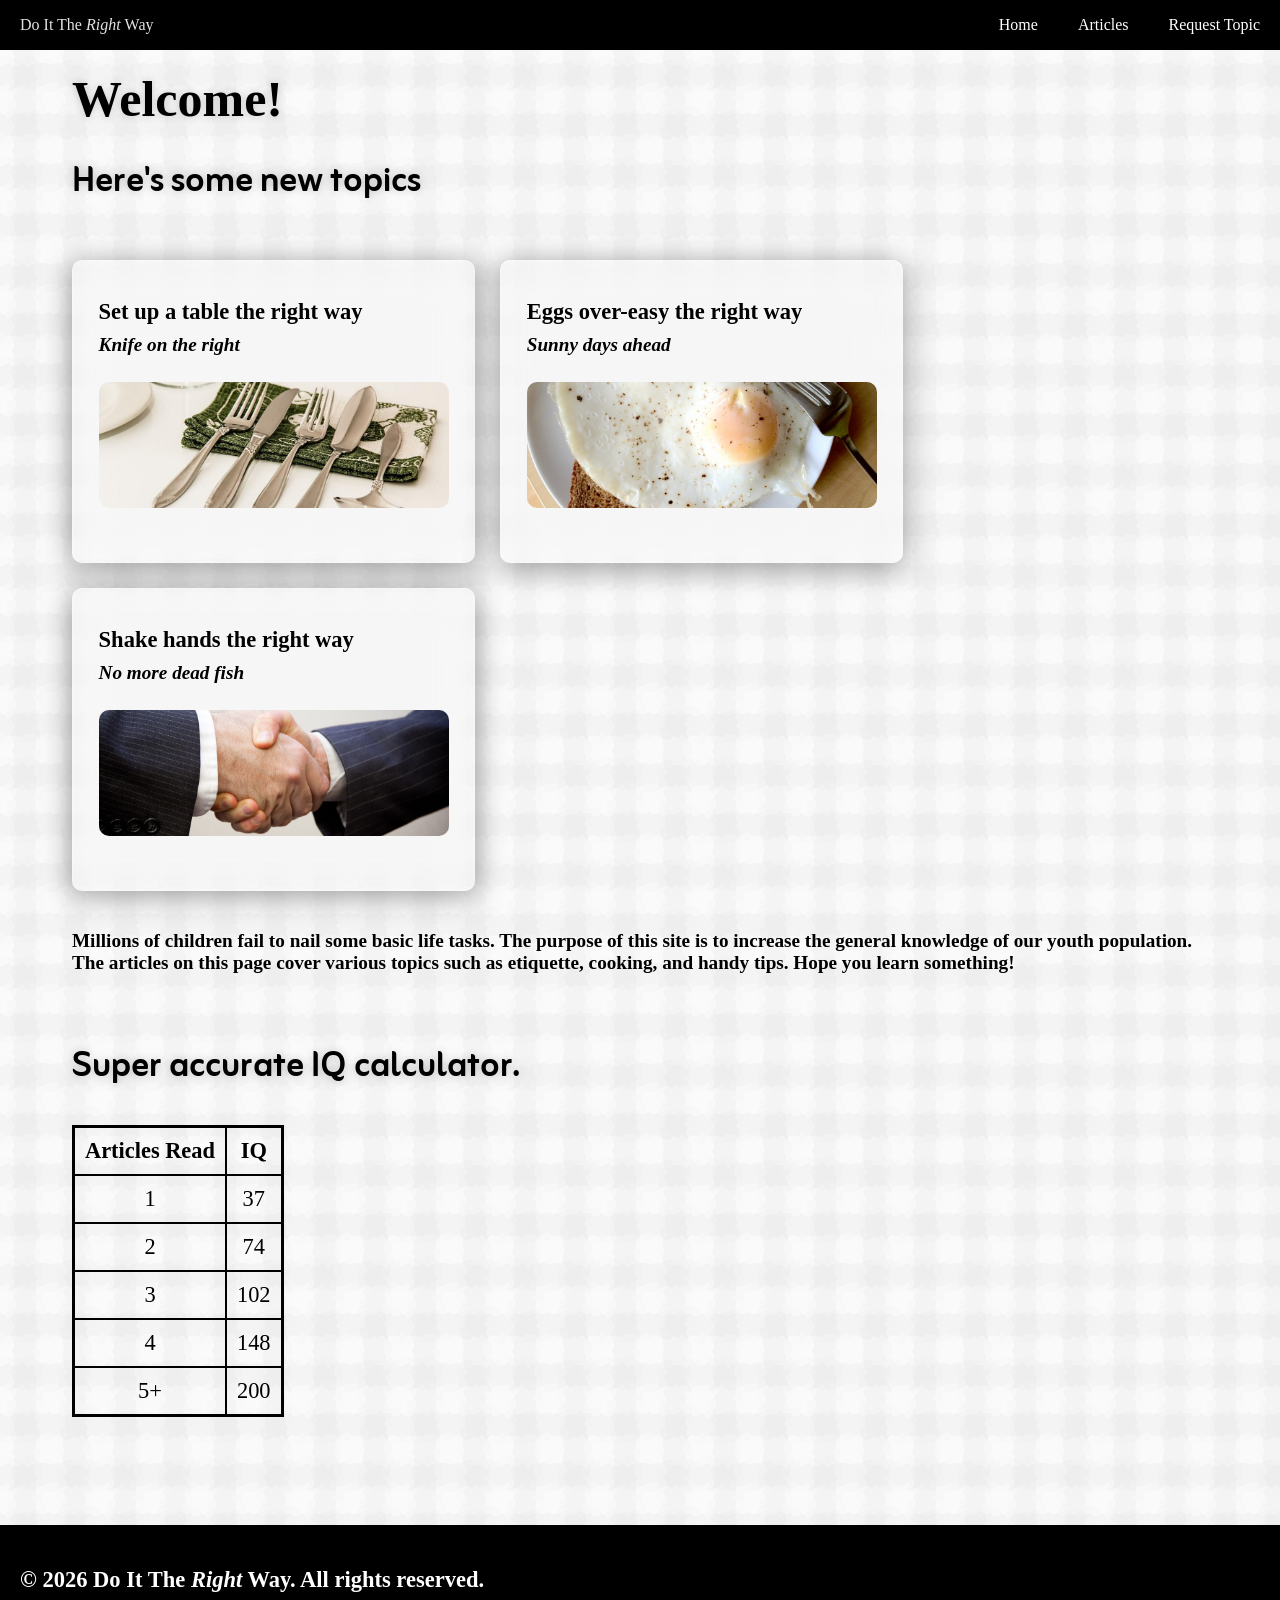
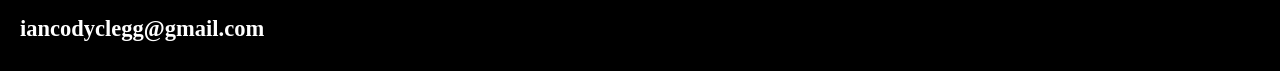
<file: index.html>
<!DOCTYPE html>
<html lang="en">
<head>
    <meta charset="UTF-8">
    <meta name="viewport" content="width=device-width, initial-scale=1.0">
    <link rel="stylesheet" href="style.css">
    <link rel="preconnect" href="https://fonts.googleapis.com">
    <link rel="preconnect" href="https://fonts.gstatic.com" crossorigin>
    <link href="https://fonts.googleapis.com/css2?family=Google+Sans:ital,opsz,wght@0,17..18,400..700;1,17..18,400..700&family=Zain:ital,wght@0,200;0,300;0,400;0,700;0,800;0,900;1,300;1,400&display=swap" rel="stylesheet">
    <link rel="icon" href="favicon.png">
    <title>Do It The Right Way</title>
</head>
<body style="background-image: url(tile.png);">
    <nav>
        <div class="nav-title">Do It The<i><span class="right">&nbsp;Right</span>&nbsp;</i>Way</div>
        <div class="nav-element"><a href="index.html">Home</a></div>
        <div class="nav-element"><a href="articles.html">Articles</a></div>
        <div class="nav-element"><a href="about.html">Request Topic</a></div>
    </nav>
    <main>
        <header>
            <h1>Welcome!</h1>
            <h2>Here's some new topics</h2>
        </header>
        <div id="item-holder">
            <article>
                <a href="article_table.html">
                    <div class="item">
                        <h3>Set up a table the right way</h3>
                        <h4>Knife on the right</h4>
                        <img src="table.jpg" alt="silverware on a table">
                    </div>
                </a>
            </article>
            <article>
                <a href="article_eggs.html">
                    <div class="item">
                        <h3>Eggs over-easy the right way</h3>
                        <h4>Sunny days ahead</h4>
                        <img src="eggs.jpg" alt="egg made over easy">
                    </div>
                </a>
            </article>
            <article>
                <a href="article_handshake.html">
                    <div class="item">
                        <h3>Shake hands the right way</h3>
                        <h4>No more dead fish</h4>
                        <img src="handshake.jpg" alt="handshake">
                    </div>
                </a>
            </article>
        </div>
        <p>Millions of children fail to nail some basic life tasks. The purpose of this site is to increase the general knowledge of our youth population. The articles on this page cover various topics such as etiquette, cooking, and handy tips. Hope you learn something!</p>
        <br><br><br>
        <h2>Super accurate IQ calculator.</h2>
        <table>
            <tr>
                <th scope="col">Articles Read</th>
                <th scope="col">IQ</th>
            </tr>
            <tr>
                <td>1</td>
                <td>37</td>
            </tr>
            <tr>
                <td>2</td>
                <td>74</td>
            </tr>
            <tr>
                <td>3</td>
                <td>102</td>
            </tr>
            <tr>
                <td>4</td>
                <td>148</td>
            </tr>
            <tr>
                <td>5+</td>
                <td>200</td>
            </tr>
        </table>
    </main>
    <br><br><br>
    <br><br><br>
    <footer>
        <h3 style="font-family: 'Times New Roman', Times, serif;">&copy; 2026 Do It The <i>Right</i> Way. All rights reserved.</h3>
        <h3 class="emailholder"><a class="email" href="mailto:iancodyclegg@gmail.com">iancodyclegg@gmail.com</a></h3>
    </footer>
</body>
</html>
</file>
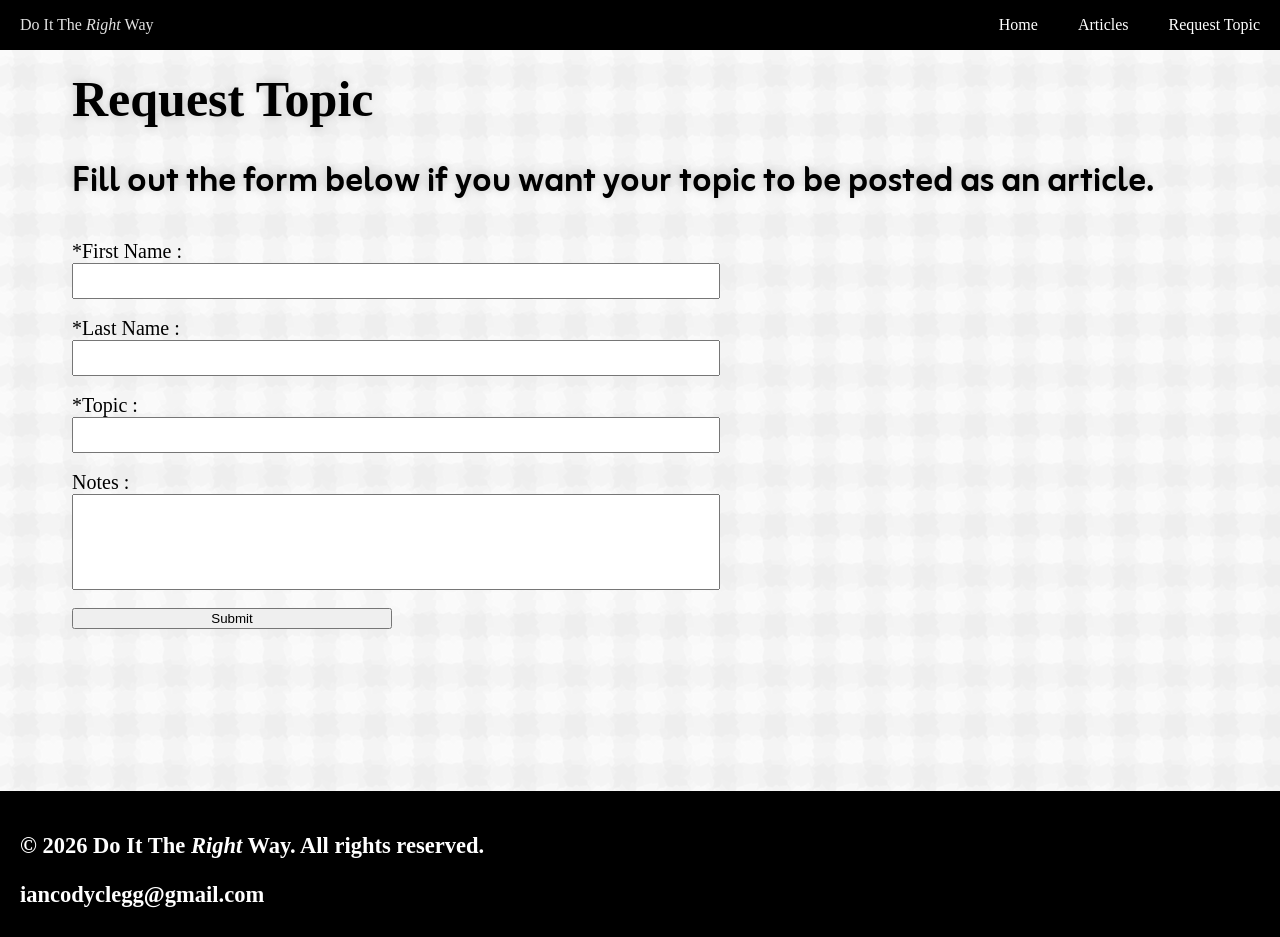
<file: about.html>
<!DOCTYPE html>
<html lang="en">
<head>
    <meta charset="UTF-8">
    <meta name="viewport" content="width=device-width, initial-scale=1.0">
    <link rel="stylesheet" href="style.css">
    <link rel="preconnect" href="https://fonts.googleapis.com">
    <link rel="preconnect" href="https://fonts.gstatic.com" crossorigin>
    <link href="https://fonts.googleapis.com/css2?family=Google+Sans:ital,opsz,wght@0,17..18,400..700;1,17..18,400..700&family=Zain:ital,wght@0,200;0,300;0,400;0,700;0,800;0,900;1,300;1,400&display=swap" rel="stylesheet">
    <link rel="icon" href="favicon.png">
    <title>Request Topic</title>
</head>
<body style="background-image: url(tile.png);">
    <nav>
        <div class="nav-title">Do It The<i><span class="right">&nbsp;Right</span>&nbsp;</i>Way</div>
        <div class="nav-element"><a href="index.html">Home</a></div>
        <div class="nav-element"><a href="articles.html">Articles</a></div>
        <div class="nav-element"><a href="about.html">Request Topic</a></div>
    </nav>
    <main>
        <header>
            <h1>Request Topic</h1>
            <h2>Fill out the form below if you want your topic to be posted as an article.</h2>
        </header>
        <form>
            <label>*First Name :</label><input type="text" name="name" class="name" for="name" maxlength="20" required><br>
            <label>*Last Name :</label><input type="text" name="name" class="name" for="name" maxlength="20" required><br>
            <label>*Topic :</label><input type="text" name="topic" id="topic" for="topic" maxlength="50" required><br>
            <label>Notes :</label><input type="text" name="notes" id="notes" for="notes" maxlength="400"><br>
            <input type="submit">
        </form>
        <br><br><br><br><br><br><br><br><br>
    </main>
    <footer>
        <h3 style="font-family: 'Times New Roman', Times, serif;">&copy; 2026 Do It The <i>Right</i> Way. All rights reserved.</h3>
        <h3 class="emailholder"><a class="email" href="mailto:iancodyclegg@gmail.com">iancodyclegg@gmail.com</a></h3>
    </footer>
</body>
</html>
</file>
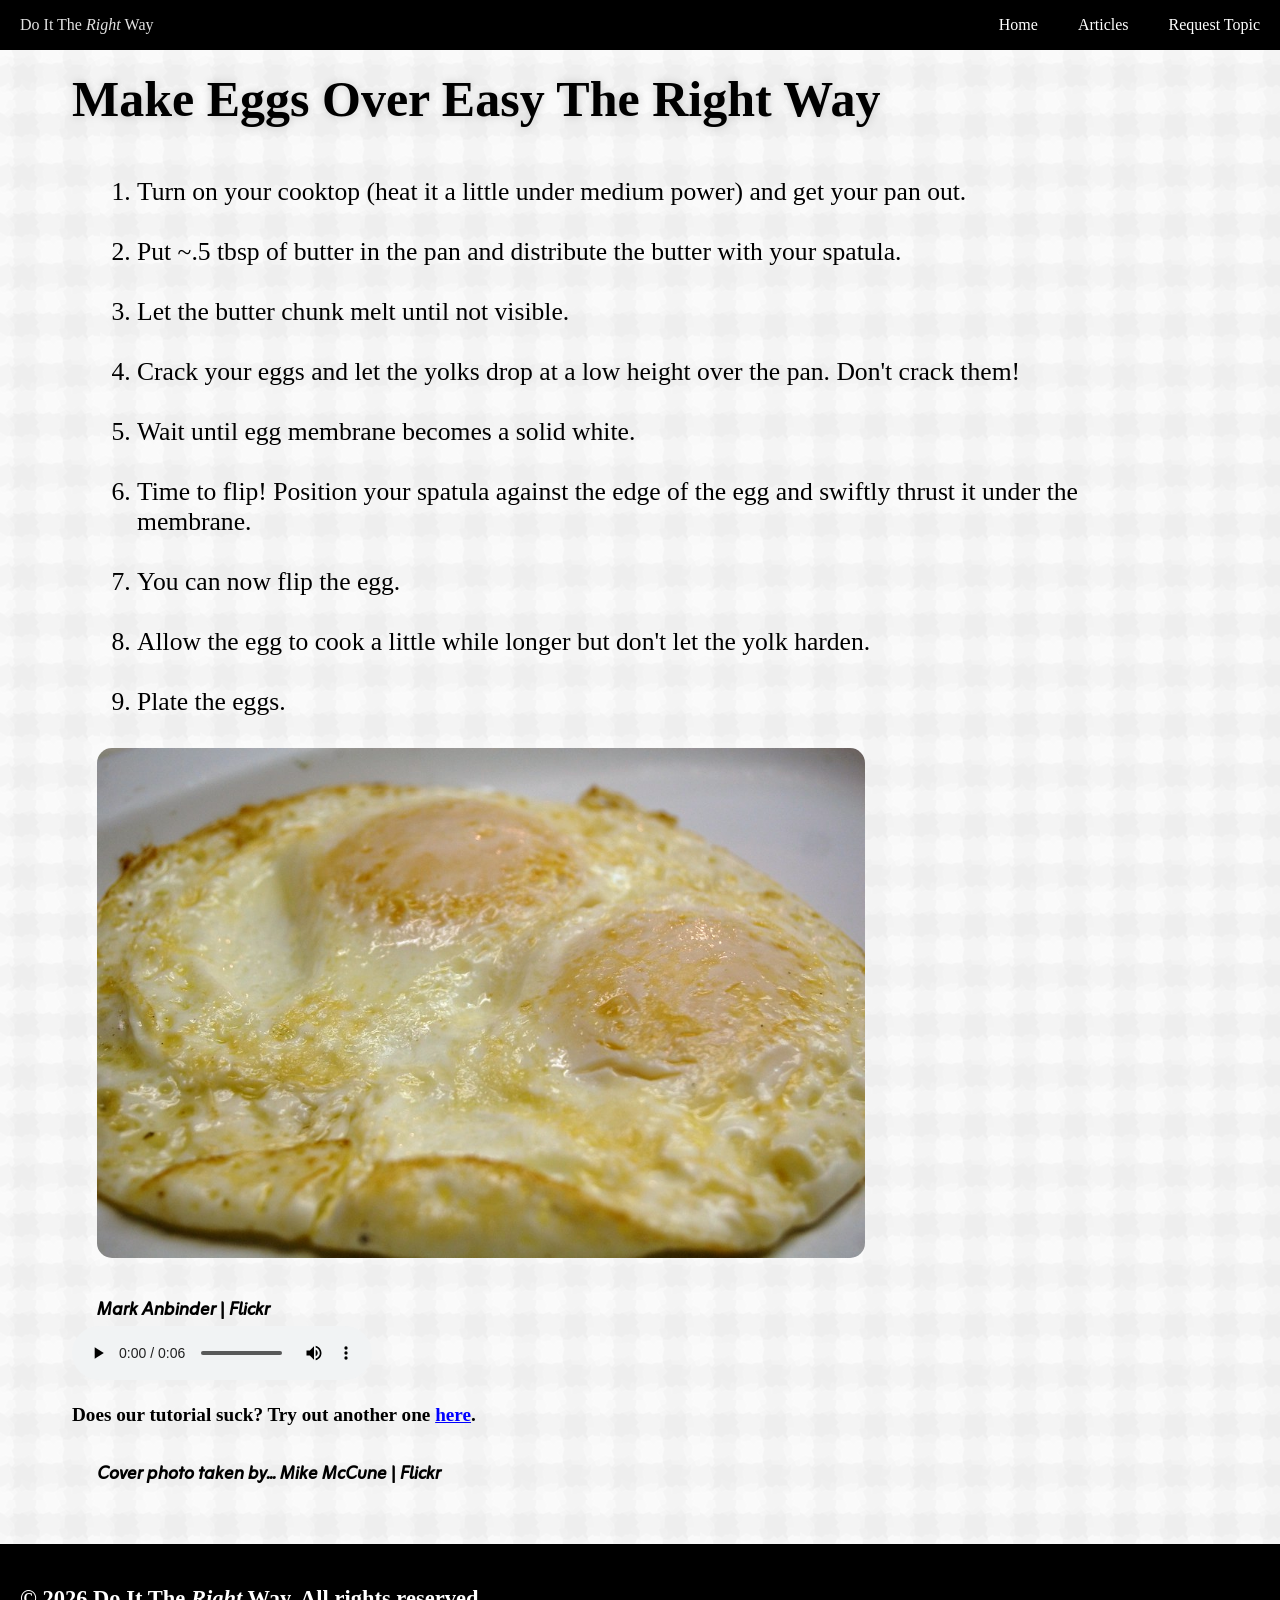
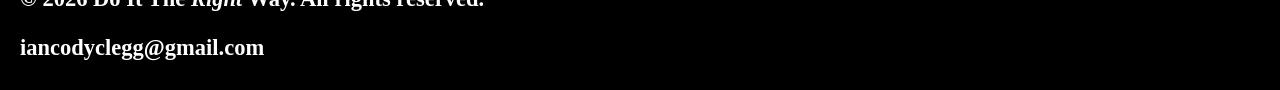
<file: article_eggs.html>
<!DOCTYPE html>
<html lang="en">
<head>
    <meta charset="UTF-8">
    <meta name="viewport" content="width=device-width, initial-scale=1.0">
    <link rel="stylesheet" href="style.css">
    <link rel="preconnect" href="https://fonts.googleapis.com">
    <link rel="preconnect" href="https://fonts.gstatic.com" crossorigin>
    <link href="https://fonts.googleapis.com/css2?family=Google+Sans:ital,opsz,wght@0,17..18,400..700;1,17..18,400..700&family=Zain:ital,wght@0,200;0,300;0,400;0,700;0,800;0,900;1,300;1,400&display=swap" rel="stylesheet">
    <link rel="icon" href="favicon.png">
    <title>Make Eggs Over Easy The Right Way</title>
</head>
<body style="background-image: url(tile.png);">
    <nav>
        <div class="nav-title">Do It The<i><span class="right">&nbsp;Right</span>&nbsp;</i>Way</div>
        <div class="nav-element"><a href="index.html">Home</a></div>
        <div class="nav-element"><a href="articles.html">Articles</a></div>
        <div class="nav-element"><a href="about.html">Request Topic</a></div>
    </nav>
    <main>
        <header>
            <h1>Make Eggs Over Easy The Right Way</h1>
        </header>
        <ol>
            <li>Turn on your cooktop (heat it a little under medium power) and get your pan out.</li>
            <li>Put ~.5 tbsp of butter in the pan and distribute the butter with your spatula.</li>
            <li>Let the butter chunk melt until not visible.</li>
            <li>Crack your eggs and let the yolks drop at a low height over the pan. Don't crack them!</li>
            <li>Wait until egg membrane becomes a solid white.</li>
            <li>Time to flip! Position your spatula against the edge of the egg and swiftly thrust it under the membrane.</li>
            <li>You can now flip the egg.</li>
            <li>Allow the egg to cook a little while longer but don't let the yolk harden.</li>
            <li>Plate the eggs.</li>
        </ol>
        <img src="eggsart.jpg" alt="plated egg over easy">
        <h5>Mark Anbinder | Flickr</h5>
        <audio controls>
            <source src="tada.mp3" type="audio/mp3">
            Your browser does not support the audio element.
        </audio>
        <p>Does our tutorial suck? Try out another one <a href="https://tastefullygrace.com/how-to-make-over-easy-eggs/" target="_blank">here</a>.</p>
        <h5>Cover photo taken by... Mike McCune | Flickr</h5><br><br><br>
    </main>
    <footer>
        <h3 style="font-family: 'Times New Roman', Times, serif;">&copy; 2026 Do It The <i>Right</i> Way. All rights reserved.</h3>
        <h3 class="emailholder"><a class="email" href="mailto:iancodyclegg@gmail.com">iancodyclegg@gmail.com</a></h3>
    </footer>
</body>
</html>
</file>
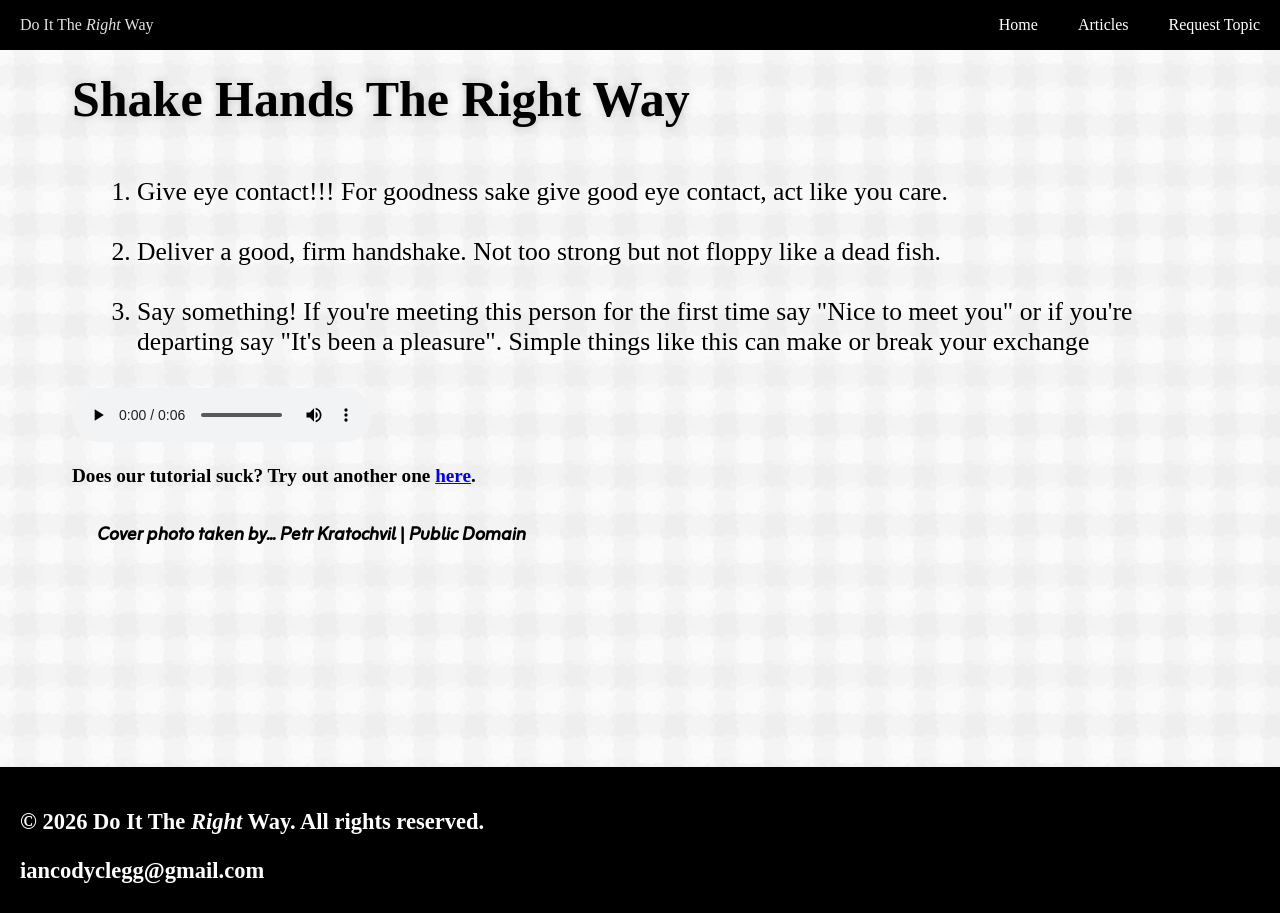
<file: article_handshake.html>
<!DOCTYPE html>
<html lang="en">
<head>
    <meta charset="UTF-8">
    <meta name="viewport" content="width=device-width, initial-scale=1.0">
    <link rel="stylesheet" href="style.css">
    <link rel="preconnect" href="https://fonts.googleapis.com">
    <link rel="preconnect" href="https://fonts.gstatic.com" crossorigin>
    <link href="https://fonts.googleapis.com/css2?family=Google+Sans:ital,opsz,wght@0,17..18,400..700;1,17..18,400..700&family=Zain:ital,wght@0,200;0,300;0,400;0,700;0,800;0,900;1,300;1,400&display=swap" rel="stylesheet">
    <link rel="icon" href="favicon.png">
    <title>Shake Hands The Right Way</title>
</head>
<body style="background-image: url(tile.png);">
    <nav>
        <div class="nav-title">Do It The<i><span class="right">&nbsp;Right</span>&nbsp;</i>Way</div>
        <div class="nav-element"><a href="index.html">Home</a></div>
        <div class="nav-element"><a href="articles.html">Articles</a></div>
        <div class="nav-element"><a href="about.html">Request Topic</a></div>
    </nav>
    <main>
        <header>
            <h1>Shake Hands The Right Way</h1>
        </header>
        <ol>
            <li>Give eye contact!!! For goodness sake give good eye contact, act like you care.</li>
            <li>Deliver a good, firm handshake. Not too strong but not floppy like a dead fish.</li>
            <li>Say something! If you're meeting this person for the first time say "Nice to meet you" or if you're departing say "It's been a pleasure". Simple things like this can make or break your exchange</li>
        </ol>
        <audio controls>
            <source src="tada.mp3" type="audio/mp3">
            Your browser does not support the audio element.
        </audio>
        <p>Does our tutorial suck? Try out another one <a href="https://www.indeed.com/career-advice/career-development/professional-handshake" target="_blank">here</a>.</p>
        <h5>Cover photo taken by... Petr Kratochvil | Public Domain</h5><br><br><br><br><br><br><br><br><br><br><br><br>
    </main>
    <footer>
        <h3 style="font-family: 'Times New Roman', Times, serif;">&copy; 2026 Do It The <i>Right</i> Way. All rights reserved.</h3>
        <h3 class="emailholder"><a class="email" href="mailto:iancodyclegg@gmail.com">iancodyclegg@gmail.com</a></h3>
    </footer>
</body>
</html>
</file>
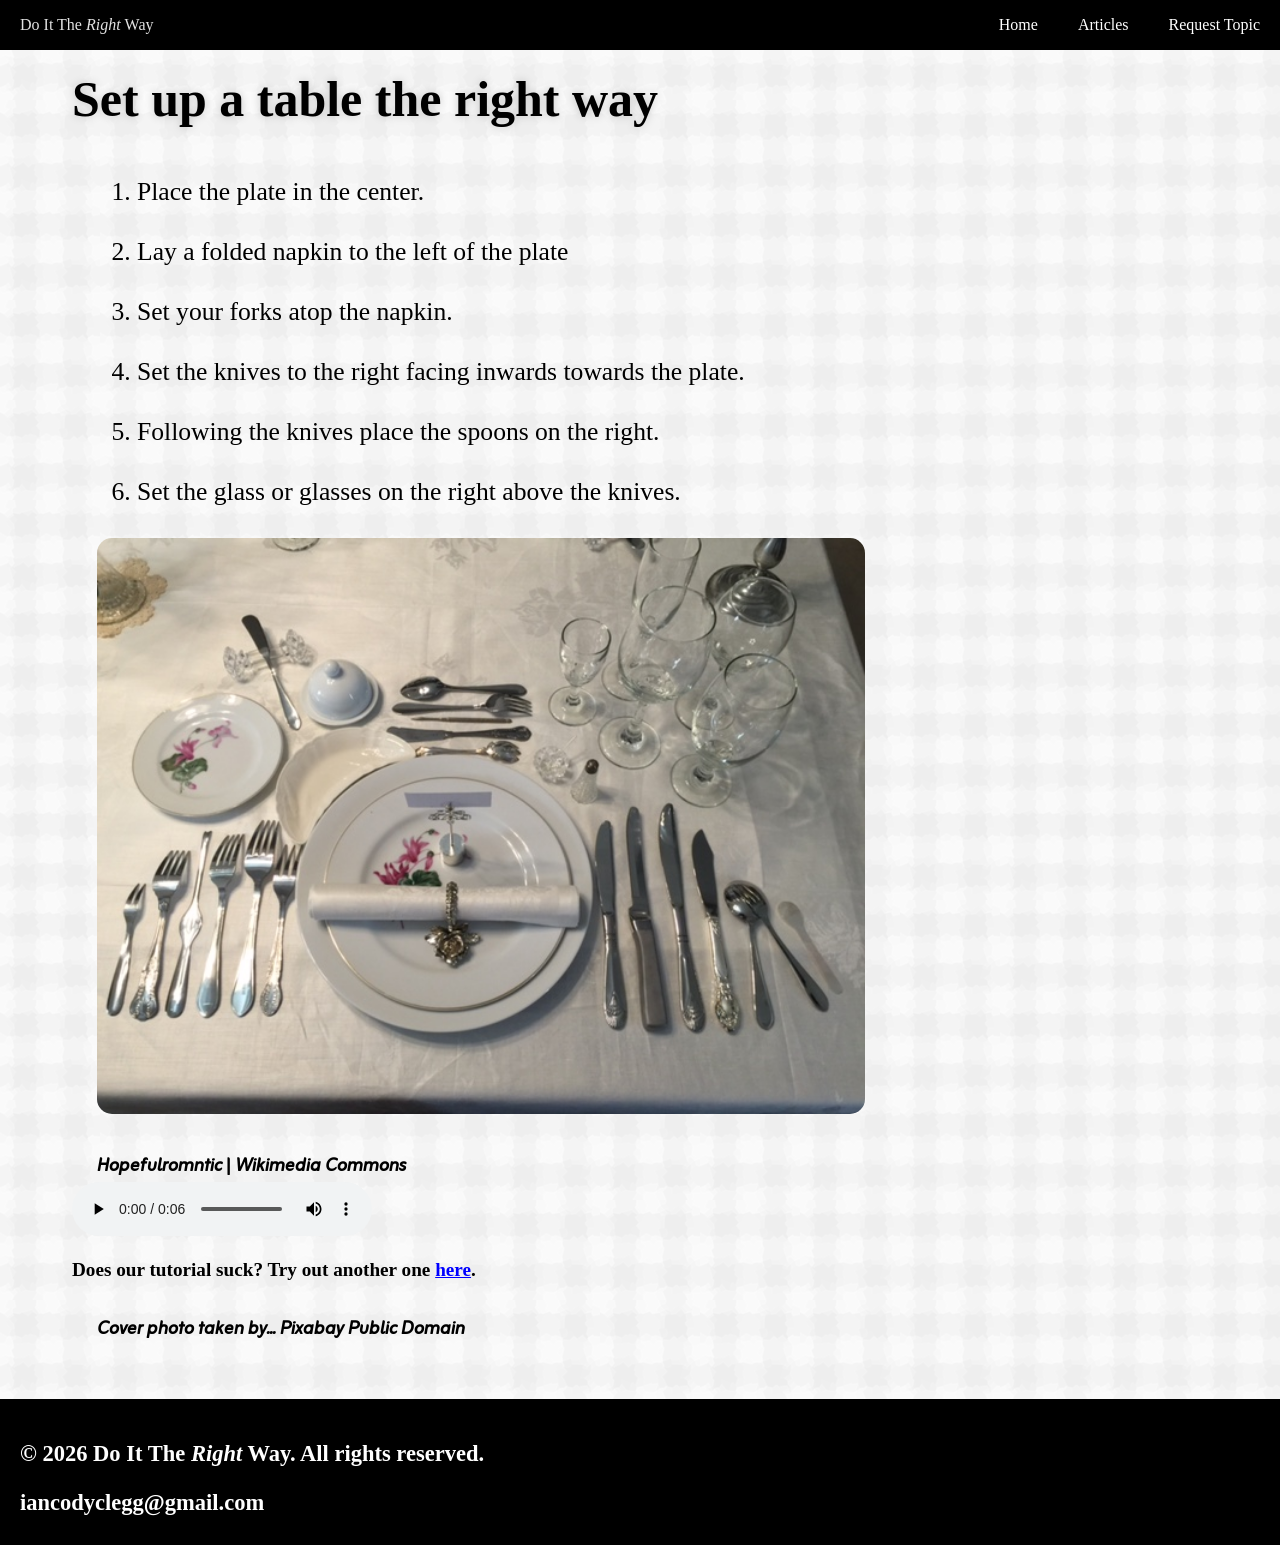
<file: article_table.html>
<!DOCTYPE html>
<html lang="en">
<head>
    <meta charset="UTF-8">
    <meta name="viewport" content="width=device-width, initial-scale=1.0">
    <link rel="stylesheet" href="style.css">
    <link rel="preconnect" href="https://fonts.googleapis.com">
    <link rel="preconnect" href="https://fonts.gstatic.com" crossorigin>
    <link href="https://fonts.googleapis.com/css2?family=Google+Sans:ital,opsz,wght@0,17..18,400..700;1,17..18,400..700&family=Zain:ital,wght@0,200;0,300;0,400;0,700;0,800;0,900;1,300;1,400&display=swap" rel="stylesheet">
    <link rel="icon" href="favicon.png">
    <title>Set Up A Table The Right Way</title>
</head>
<body style="background-image: url(tile.png);">
    <nav>
        <div class="nav-title">Do It The<i><span class="right">&nbsp;Right</span>&nbsp;</i>Way</div>
        <div class="nav-element"><a href="index.html">Home</a></div>
        <div class="nav-element"><a href="articles.html">Articles</a></div>
        <div class="nav-element"><a href="about.html">Request Topic</a></div>
    </nav>
    <main>
        <header>
            <h1>Set up a table the right way</h1>
        </header>
        <ol>
            <li>Place the plate in the center.</li>
            <li>Lay a folded napkin to the left of the plate</li>
            <li>Set your forks atop the napkin.</li>
            <li>Set the knives to the right facing inwards towards the plate.</li>
            <li>Following the knives place the spoons on the right.</li>
            <li>Set the glass or glasses on the right above the knives.</li>
        </ol>
        <img src="tableart.jpg" alt="set table">
        <h5>Hopefulromntic | Wikimedia Commons</h5>
        <audio controls>
            <source src="tada.mp3" type="audio/mp3">
            Your browser does not support the audio element.
        </audio>
        <p>Does our tutorial suck? Try out another one <a href="https://tastefullygrace.com/how-to-make-over-easy-eggs/" target="_blank">here</a>.</p>
        <h5>Cover photo taken by... Pixabay Public Domain</h5><br><br><br>
    </main>
    <footer>
        <h3 style="font-family: 'Times New Roman', Times, serif;">&copy; 2026 Do It The <i>Right</i> Way. All rights reserved.</h3>
        <h3 class="emailholder"><a class="email" href="mailto:iancodyclegg@gmail.com">iancodyclegg@gmail.com</a></h3>
    </footer>
</body>
</html>
</file>
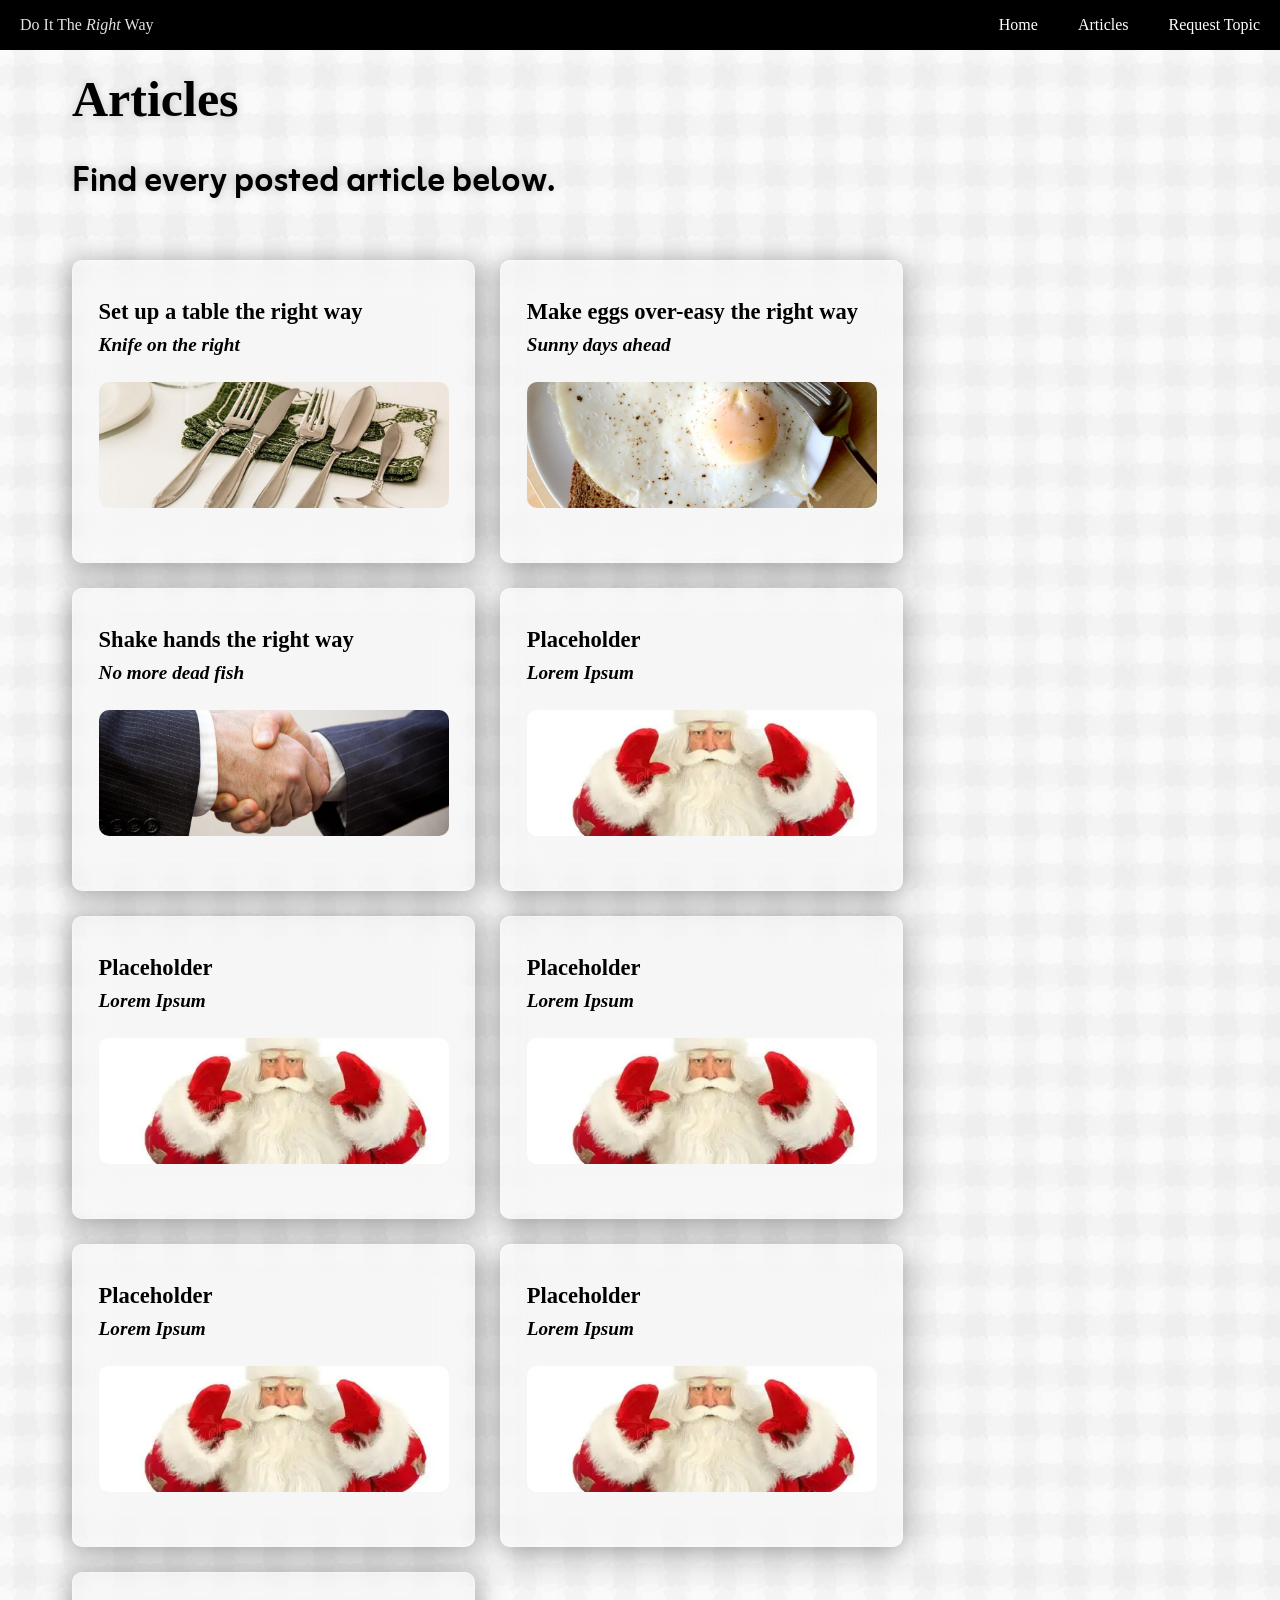
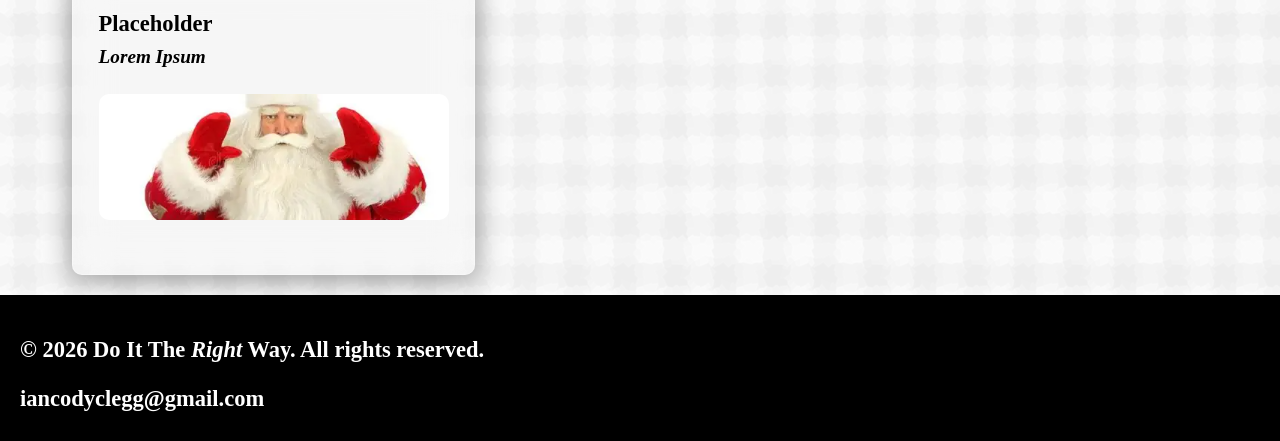
<file: articles.html>
<!DOCTYPE html>
<html lang="en">
<head>
    <meta charset="UTF-8">
    <meta name="viewport" content="width=device-width, initial-scale=1.0">
    <link rel="stylesheet" href="style.css">
    <link rel="preconnect" href="https://fonts.googleapis.com">
    <link rel="preconnect" href="https://fonts.gstatic.com" crossorigin>
    <link href="https://fonts.googleapis.com/css2?family=Google+Sans:ital,opsz,wght@0,17..18,400..700;1,17..18,400..700&family=Zain:ital,wght@0,200;0,300;0,400;0,700;0,800;0,900;1,300;1,400&display=swap" rel="stylesheet">
    <link rel="icon" href="favicon.png">
    <title>Articles</title>
</head>
<body style="background-image: url(tile.png);">
    <nav>
        <div class="nav-title">Do It The<i><span class="right">&nbsp;Right</span>&nbsp;</i>Way</div>
        <div class="nav-element"><a href="index.html">Home</a></div>
        <div class="nav-element"><a href="articles.html">Articles</a></div>
        <div class="nav-element"><a href="about.html">Request Topic</a></div>
    </nav>
    <main>
        <header>
            <h1>Articles</h1>
            <h2>Find every posted article below.</h2>
        </header>
        <div id="item-holder">
            <article>
                <a href="article_table.html">
                    <div class="item">
                        <h3>Set up a table the right way</h3>
                        <h4>Knife on the right</h4>
                        <img src="table.jpg" alt="silverware on a table">
                    </div>
                </a>
            </article>
            <article>
                <a href="article_eggs.html">
                    <div class="item">
                        <h3>Make eggs over-easy the right way</h3>
                        <h4>Sunny days ahead</h4>
                        <img src="eggs.jpg" alt="egg made over easy">
                    </div>
                </a>
            </article>
            <article>
                <a href="article_handshake.html">
                    <div class="item">
                        <h3>Shake hands the right way</h3>
                        <h4>No more dead fish</h4>
                        <img src="handshake.jpg" alt="handshake">
                    </div>
                </a>
            </article>
            <article>
                <div class="item">
                    <h3>Placeholder</h3>
                    <h4>Lorem Ipsum</h4>
                    <img src="santa.png" alt="handshake">
                </div>
            </article>
            <article>
                <div class="item">
                    <h3>Placeholder</h3>
                    <h4>Lorem Ipsum</h4>
                    <img src="santa.png" alt="handshake">
                </div>
            </article>
            <article>
                <div class="item">
                    <h3>Placeholder</h3>
                    <h4>Lorem Ipsum</h4>
                    <img src="santa.png" alt="handshake">
                </div>
            </article>
            <article>
                <div class="item">
                    <h3>Placeholder</h3>
                    <h4>Lorem Ipsum</h4>
                    <img src="santa.png" alt="handshake">
                </div>
            </article>
            <article>
                <div class="item">
                    <h3>Placeholder</h3>
                    <h4>Lorem Ipsum</h4>
                    <img src="santa.png" alt="handshake">
                </div>
            </article>
            <article>
                <div class="item">
                    <h3>Placeholder</h3>
                    <h4>Lorem Ipsum</h4>
                    <img src="santa.png" alt="handshake">
                </div>
            </article>
        </div>
    </main>
    <footer>
        <h3 style="font-family: 'Times New Roman', Times, serif;">&copy; 2026 Do It The <i>Right</i> Way. All rights reserved.</h3>
        <h3 class="emailholder"><a class="email" href="mailto:iancodyclegg@gmail.com">iancodyclegg@gmail.com</a></h3>
    </footer>
</body>
</html>
</file>
<file: style.css>
body {
    overflow-x: hidden;
}
nav {
    display: flex;
    justify-content: flex-end;
    align-items: center;
    width: 100vw;
    height: 50px;
    background-color: black;
    left: 0;
    top: 0;
    position: fixed;
    user-select: none;
    z-index: 10000;
}
.nav-title {
    color: rgb(226, 226, 226);
    padding-inline: 20px;
    font-family: "Google Sans";
    height: 100%;
    display: flex;
    justify-content: center;
    align-items: center;
    background-color: rgb(0, 0, 0);
    transition: 0.3s ease;
    position: absolute;
    left: 0;
    top: 0;
}
.nav-element {
    color: white;
    padding-inline: 20px;
    font-family: "Google Sans";
    height: 100%;
    display: flex;
    justify-content: center;
    align-items: center;
    background-color: rgb(0, 0, 0);
    transition: 0.3s ease;
}
.nav-element:hover {
    background-color: rgb(65, 65, 65);
    cursor: pointer;
    transition: 0.3s ease;
    font-size: 18px;
    transform-origin: center;
}
main {
    margin-inline: 5vw;
    margin-top: 70px;
    height: auto;
}
.right {
    font-weight: 350;
    transition: 0.3s ease;
}
body:has(.nav-title:hover) .right {
    font-weight: 550;
    color: rgb(255, 255, 255);
    transition: 0.3s ease;
}
.nav-title:hover {
    color: rgb(136, 136, 136);
}
h1 {
    font-size: clamp(35px, 4.5vw, 50px);
    font-family: "Google Sans";
    text-shadow: 0px 0px 10px rgb(0,0,0,0.2);
    text-align: left;
    letter-spacing: normal;
    word-break: normal;
    overflow-wrap: normal;
    direction: ltr;
    unicode-bidi: normal;
}
h2 {
    font-size: clamp(25px, 3vw, 35px);
    font-family: "Zain";
    margin-top: -1vh;
    padding: 0;
    text-shadow: 0px 0px 10px rgb(0,0,0,0.2);
    text-align: left;
    letter-spacing: normal;
    word-break: normal;
    overflow-wrap: normal;
    direction: ltr;
    unicode-bidi: normal;
    text-transform: none;
}
h3 {
    font-size: clamp(20px, 1.76vw, 28px);
    font-family: "Google Sans";
    margin-bottom: 1vh;
    padding: 0;
    letter-spacing: normal;
    text-align: left;
    word-break: normal;
    overflow-wrap: normal;
    direction: ltr;
    unicode-bidi: normal;
    text-transform: none;
}
h4 {
    font-size: clamp(15px, 1.5vw, 22px);
    font-family: "Google Sans";
    margin-top: 0;
    padding: 0;
    font-style: italic;
    text-align: left;
    letter-spacing: normal;
    word-spacing: normal;
    word-break: normal;
    overflow-wrap: normal;
    direction: ltr;
    unicode-bidi: normal;
    text-transform: none;
}
h5 {
    font-size: clamp(15px, 1.5vw, 22px);
    font-family: "Zain";
    margin-bottom: 0;
    padding: 0;
    font-style: italic;
    padding-inline: 25px;
    text-align: left;
    letter-spacing: normal;
    word-spacing: normal;
    word-break: normal;
    unicode-bidi: normal;
    text-transform: none;
}
#item-holder {
    display: flex;
    flex-wrap: wrap;
    gap: 25px;
    justify-content: flex-start;
    flex-direction: row;
    padding-block: 20px;
    word-spacing: normal;
    word-break: normal;
    text-transform: none;
}
.item {
    border-radius: 10px;
    width: clamp(350px, 25vw, 500px);
    height: clamp(200px, 15vw, 275px);
    padding-inline: clamp(18px, 2vw, 33px);
    padding-top: clamp(10px, 1.25vw, 20px);
    padding-bottom: clamp(10px, 15vw, 85px);
    background: rgba(255, 255, 255, 0.2);
    backdrop-filter: blur(20px);
    -webkit-backdrop-filter: blur(20px);
    border: 1px solid rgba(255, 255, 255, 0.3);
    box-shadow: 0 4px 30px rgba(0, 0, 0, 0.4);
    cursor: pointer;
    transition: 0.2s ease;
}
.item:hover {
    filter: brightness(0.93);
    transition: 0.2s ease;
}
p {
    font-family: "Google Sans";
    font-weight: bold;
    font-size: 1.2em;
}
.item > img {
    width: 100% !important;
    border-radius: 10px !important;
    height: 63% !important;
    object-fit: cover !important;
    object-position: center !important;
    margin-inline: 0px !important;
    margin-bottom: 1vh !important;
}
footer {
    position: absolute;
    left: 0;
    width: 100vw;
    padding: 20px;
    background-color: black;
    color: white;
    overflow: hidden;
}
nav > div > a {
    color: white;
}
a {
    color: black;
    text-decoration: none;
    height: 100%;
    display: flex;
    justify-content: center;
    align-items: center;
}
li {
    font-family: "Google Sans";
    font-size: clamp(20px, 2vw, 30px);
    padding-block: 15px;
    margin-inline: 25px;
}
img {
    width: clamp(350px, 60vw, 850px);
    border-radius: 15px;
    margin-inline: 25px;
}
form {
    display: flex;
    flex-direction: column;
}
label {
    font-size: clamp(20px, 1.5vw, 36px);
}
input[type="text"] {
    width: clamp(400px, 50vw, 900px);
}
.name {
    height: 30px;
}
#topic {
    height: 30px;
}
#notes {
    height: 90px;
}
input[type="submit"] {
    width: clamp(200px, 25vw, 450px);
    text-align: center;
}
.email {
    color: white;
    text-align: left;
}
.emailholder {
    text-align: left;
}
.emailholder a {
    display: block;
    font-family: 'Times New Roman', Times, serif;
}
p a {
    display: inline;
    font-family: "Google Sans";
    color: blue;
    text-decoration: underline;
}
table {
    border: solid 2px;
    border-collapse: collapse;
}
th, td {
    border: solid 2px;
    text-align: center;
    padding: 10px;
    font-size: clamp(20px, 1.75vw, 30px);
    font-family: "Google Sans";
}
table {
    border: 3px solid;
}
</file>
